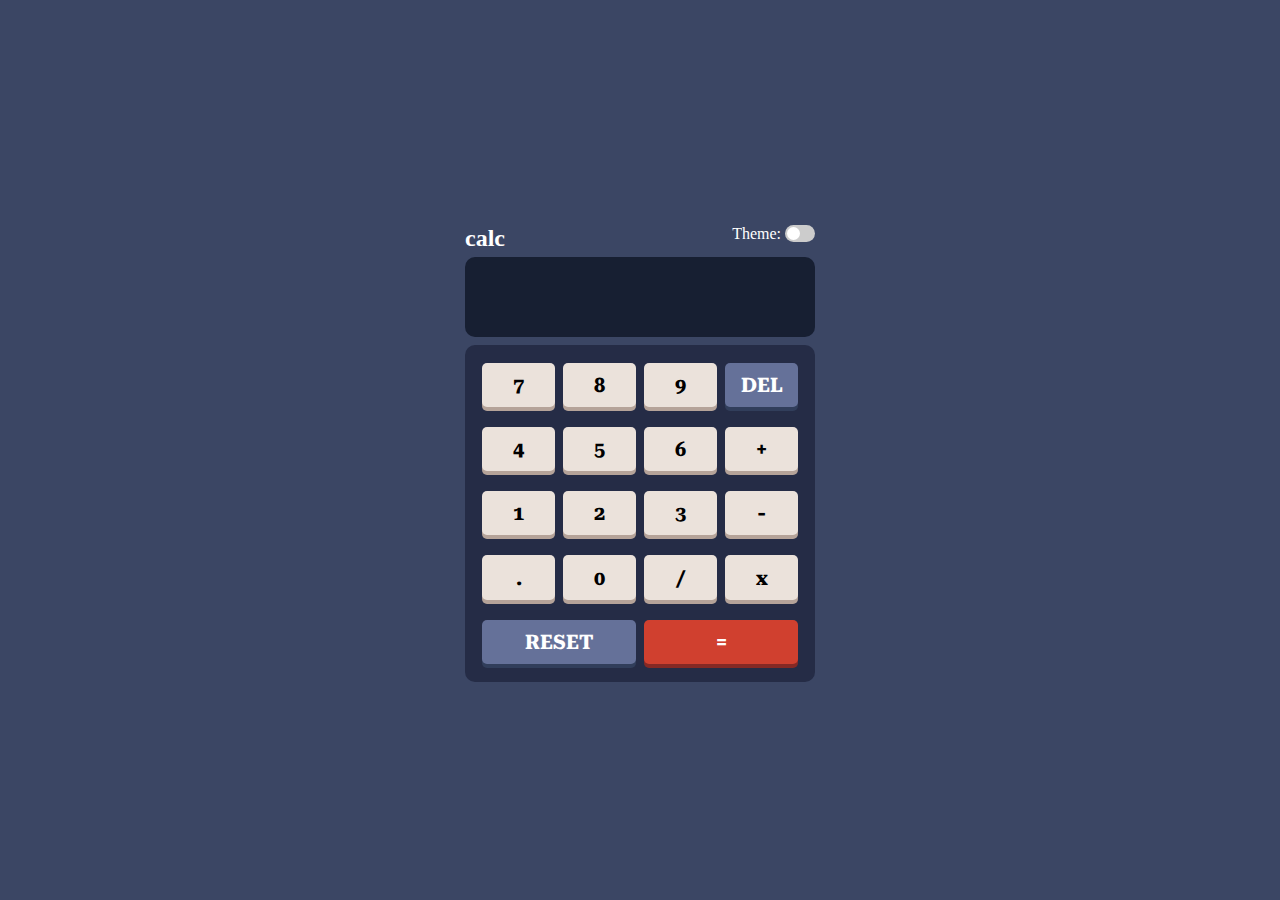
<file: Calculater/index.html>
<!DOCTYPE html>
<html lang="en">

<head>
    <meta charset="UTF-8">
    <meta name="viewport" content="width=device-width, initial-scale=1.0">
    <title>Calculater</title>
    <link rel="stylesheet" href="style.css">
    <link rel="stylesheet" href="toggle.css">
</head>

<body>
    <header>

    </header>
    <main>
        <div class="calulater_App">

            <div class="UpperSide">
                <div class="heading">
                    <h2>calc</h2>
                    <div class="toggleMenu">
                        <label for="toggleButton">Theme: </label>
                        <label class="switch">
                            <input type="checkbox" id="theme-toggle">
                            <span class="slider round"></span>
                        </label>
                    </div>
                </div>
                <div class="input">
                    <input type="text" id="inputTag" readonly>
                </div>
            </div>

            <div class="mainSide">
                <div class="row row1">
                    <button class="appenButton" id="7">7</button>
                    <button class="appenButton" id="8">8</button>
                    <button class="appenButton" id="9">9</button>
                    <button id="Del">DEL</button>
                </div>
                <div class="row row2">
                    <button class="appenButton" id="4">4</button>
                    <button class="appenButton" id="5">5</button>
                    <button class="appenButton" id="6">6</button>
                    <button id="plus" class="operatorButtons">+</button>
                </div>
                <div class="row row3">
                    <button class="appenButton" id="1">1</button>
                    <button class="appenButton" id="2">2</button>
                    <button class="appenButton" id="3">3</button>
                    <button id="subtract" class="operatorButtons">-</button>
                </div>
                <div class="row row4">
                    <button class="appenButton" id=".">.</button>
                    <button class="appenButton" id="0">0</button>
                    <button id="divide" class="operatorButtons">/</button>
                    <button id="multiply" class="operatorButtons">x</button>
                </div>
                <div class="row row5">
                    <button id="reset">RESET</button>
                    <button id="equal">=</button>
                </div>

            </div>
        </div>
        <script src="script.js"></script>
    </main>
    <footer>

    </footer>
</body>

</html>
</file>
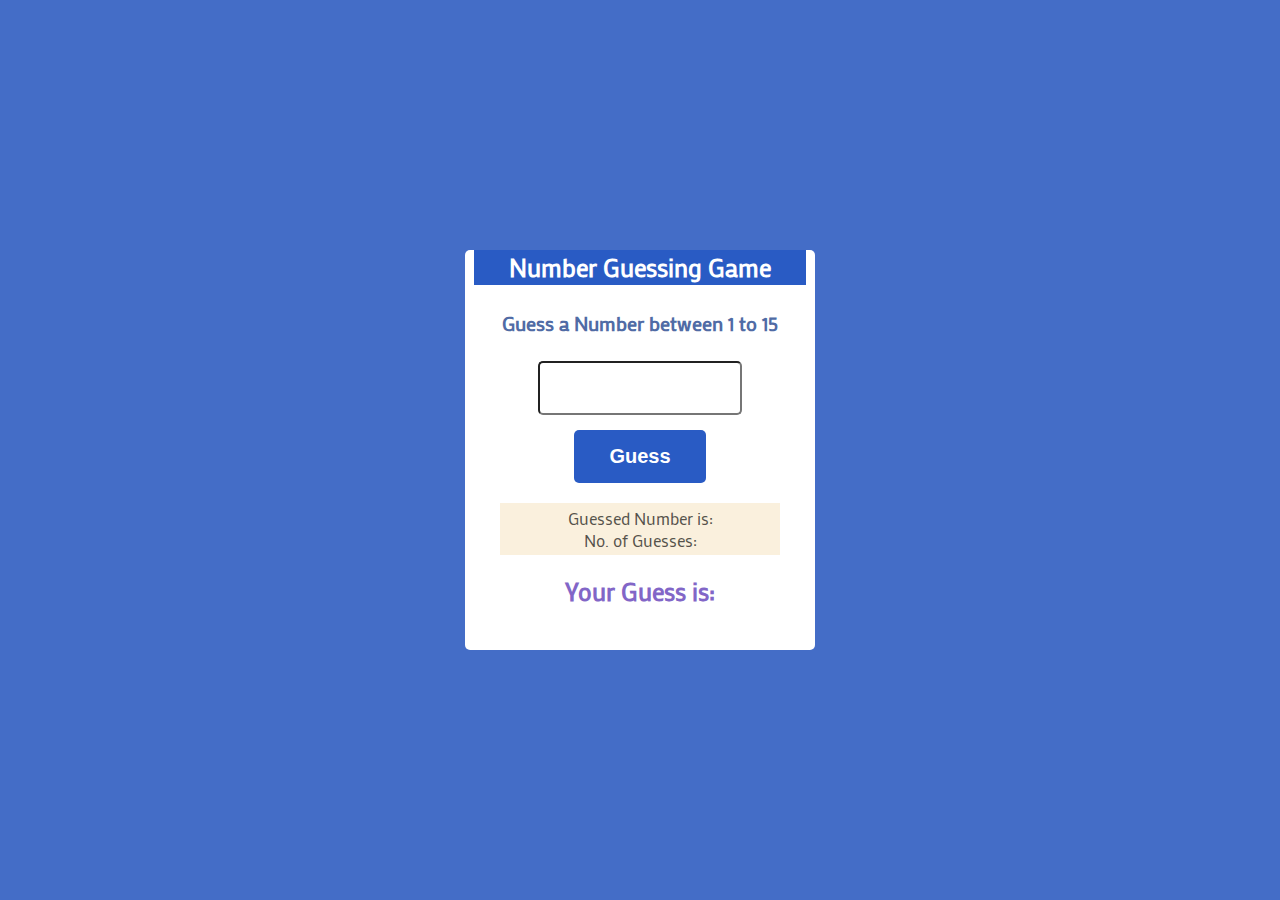
<file: Number Guessing Game/index.html>
<!DOCTYPE html>
<html lang="en">
<head>
    <meta charset="UTF-8">
    <meta name="viewport" content="width=device-width, initial-scale=1.0">
    <link rel="stylesheet" href="style.css">
    <title>Guess the Number</title>

</head>
<body>

    <div class="GameContainer mako-regular" >
            <div id="gameHeader" >
                <p >Number Guessing Game</p>
            </div>
            <p>Guess a Number between 1 to 15</p>
            <div class="inputSubmission">
                <input type="number" id="guessInput"><br>
                <button id="guessButton">Guess</button>
    
            </div>
            <div class="resultShow">
                <p>Guessed Number is: <span id="guessedNumber"></span></p>
                <p>No. of Guesses: <span id="numberOfGuesses"></span></p>
            </div>
            <div class="hint">
                <p>Your Guess is: <span id="hintSpan"></span></p>
            </div>
    </div>
    <script src="script.js"></script>
</body>
</html>
</file>
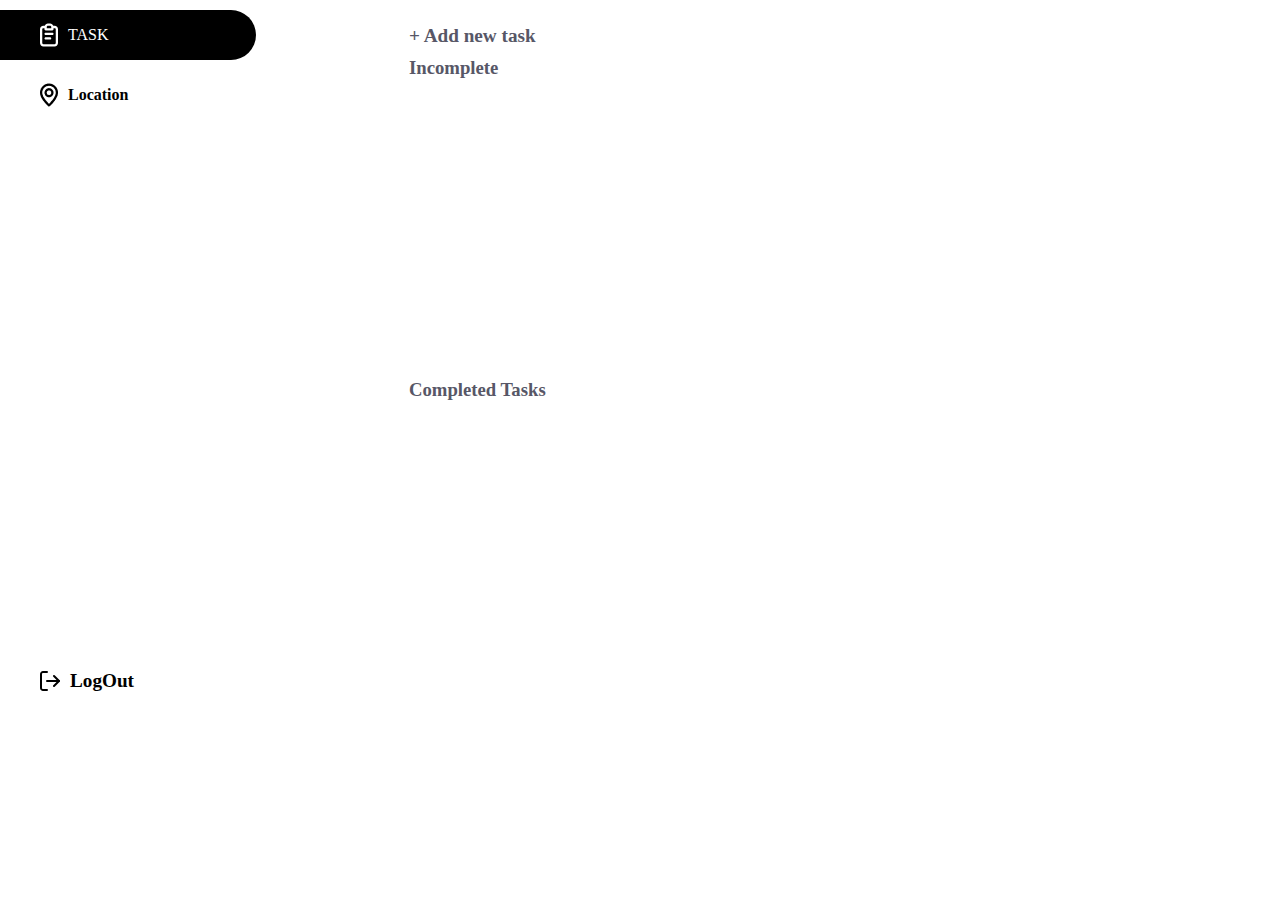
<file: Figma/ToDoList/index.html>
<!DOCTYPE html>
<html lang="en">

<head>
    <meta charset="UTF-8">
    <meta name="viewport" content="width=device-width, initial-scale=1.0">
    <title>ToDo App</title>
    <link rel="stylesheet" href="style.css">
</head>

<body>
    <header>

    </header>
    <div class="popup">
        <h2>New Task</h2>
        <div class="discriptionMenu">
            <div class="popupitem">
                <p><img src="utilities/summaryicon.png" alt="summary"> Summary</p>
                <input type="text" name="summary" id="summary">
            </div>
            <div class="popupitem">
                <p><img src="utilities/descriptionicon.png" alt="description"> Description</p>
                <input type="text" name="description" id="description">
            </div>
            <div class="popupitem">
                <p><img src="utilities/dudateicon.png" alt="duedate"> Due Date</p>
                <input type="datetime-local" name="duedate" id="duedate">
            </div>
            <div class="buttons">
                <button id="save">Save</button>
                <button id="cancel">Cancel</button>
            </div>

        </div>
    </div>
    <main>
        <div class="reminder">
           <div class="remindedTask">
            <div class="sec1">
                <div class="spans">
                    <h3 class="summary">Sample Summary</h3>
                    <span class="description">Sample</span>
                </div>
                <img src="utilities/REminderFrame.png" alt="">
            </div>
            <div class="sec2">
                <button class="skip">skip</button>
                <button class="remindMeLetter">Remind Me Later</button>
            </div>

           </div>
           
        </div>


        <div class="leftside">
            <div class="navitem">
                <img src="utilities/TaskWhite.svg" alt="icon" class="marginLeft">
                <p><a href="index.html">TASK</a></p>
            </div>
            <div class="navitem" style="background-color: white;">
                <img src="utilities/locationblack.png" alt="icon" class="marginLeft">
                <p ><a href="location.html" style="color: black;font-weight: bold;">Location</a></p>
            </div>
            <div class="navitem logout">
                <img src="utilities/logout.svg" alt="icon" class="marginLeft">
                <p><a href="login.html">LogOut</a></p>
            </div>
        </div>
        <div class="rightside">
            <div class="addnewtask">
                <p>+ Add new task</p>
            </div>

            <h3>Incomplete</h3>
            <div class="incompleteTasks">
               
            </div>

            <h3>Completed Tasks</h3>
            <div class="completedTask">
               

            </div>
        </div>


       
        <script src="script.js"></script>
    </main>

    <footer>

    </footer>
</body>

</html>
</file>
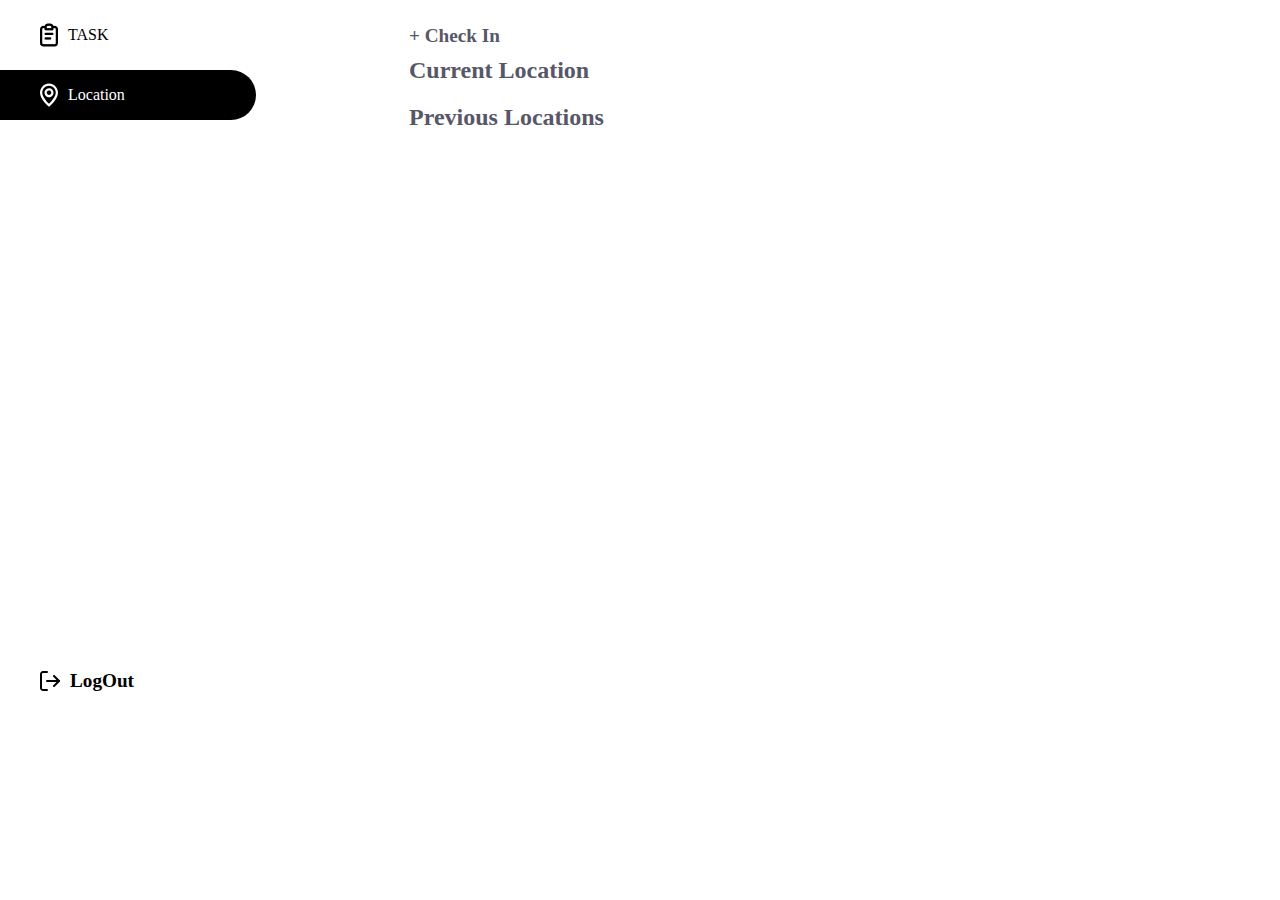
<file: Figma/ToDoList/location.html>
<!DOCTYPE html>
<html lang="en">
<head>
    <meta charset="UTF-8">
    <meta name="viewport" content="width=device-width, initial-scale=1.0">
    <title>location</title>
    <link rel="stylesheet" href="style.css">
</head>
<body>
    <div class="leftside">
        <div class="navitem" style="background-color: white;color: black;">
            <img src="utilities/taksblack.png" alt="icon" class="marginLeft">
            <p><a href="index.html" style="color: black;">TASK</a></p>
        </div>
        <div class="navitem">
            <img src="utilities/locationWhtie.svg" alt="icon" class="marginLeft">
            <p><a href="location.html">Location</a></p>
        </div>
        <div class="navitem logout">
            <img src="utilities/logout.svg" alt="icon" class="marginLeft">
            <p><a href="login.html">LogOut</a></p>
        </div>
    </div>
    <div class="rightside">
            <div class="addnewtask">
                <p>+ Check In</p>
            </div>
            <h2>Current Location</h2>

              <div class="currentLocation">
               
            </div>

          <h2>Previous Locations</h2> 
             <div class="previousLocations">
               
             </div>
    </div>
    <script src="location.js"></script>
</body>
</html>
</file>
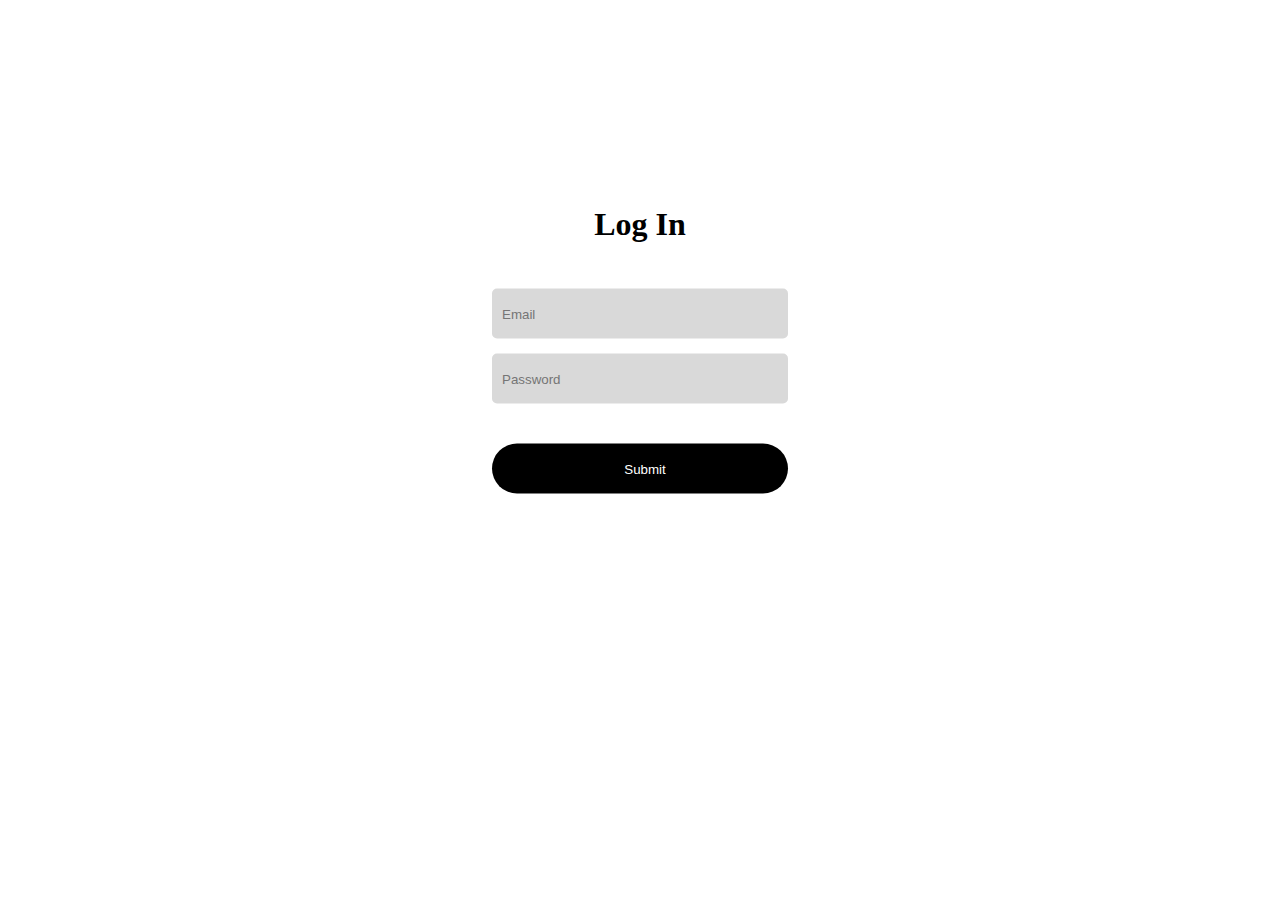
<file: Figma/ToDoList/login.html>
<!DOCTYPE html>
<html lang="en">
<head>
    <meta charset="UTF-8">
    <meta name="viewport" content="width=device-width, initial-scale=1.0">
    <title>Login</title>
    <link rel="stylesheet" href="style.css">
</head>
<body>
    <header>

    </header>
    <main>
        <div class="loginContainer">
            <div class="heading">
                <h1>Log In</h1>
            </div>
            <div class="loginform">
                <input type="text" name="email" id="email" placeholder="Email">
                <input type="password" name="pwd" id="pwd" placeholder="Password">
                <input type="submit" name="submit" id="submit" value="Submit" onclick="verify()">
            </div>
        </div>
        
    </main>
    <script src="script.js"></script>
    <footer>

    </footer>
</body>
</html>
</file>
<file: Calculater/style.css>
@import url('https://fonts.googleapis.com/css2?family=Bebas+Neue&family=Roboto+Serif:ital,opsz,wght@0,8..144,100..900;1,8..144,100..900&display=swap');

* {
    margin: 0;
    padding: 0;
}
.dark{
    background-color: #44403f;
}
body{
    background-color: rgb(59, 70, 100);
}
main {
    position: relative;
    width: 100%;
    height: 100vh;
}

.calulater_App {
    width: 350px;
    height: 450px;
    box-sizing: border-box;
    position: relative;
    position: absolute;
    top: 50%;
    right: 50%;
    transform: translate(50%, -50%);

}

.UpperSide {
    height: 25%;
    width: 100%;
    display: flex;
    flex-direction: column;
    box-sizing: border-box;
}

.heading {
    display: flex;
    justify-content: space-between;
    color: white;
    margin-bottom: 5px;
}

.input input {
    width: 100%;
    height: 80px;
    background-color: rgb(23, 31, 50);
    border-radius: 10px;
    border: none;
    color: white;
    font-family: "Roboto Serif", serif;
    font-optical-sizing: auto;
    font-weight: bolder;
    font-size: 40px;
    font-style: normal;
    font-variation-settings:
        "wdth" 100,
        "GRAD" 0;
    text-align: right;

}





.mainSide {
    height: 75%;
    width: 100%;
    margin-top: 2%;
    box-sizing: border-box;
    padding: 8px;
    display: flex;
    flex-direction: column;
    justify-content: center;
    align-items: center;
    background-color: rgb(37, 44, 70);
    border-radius: 10px;
}

#Del {
    color: white;
    background-color: rgb(101, 113, 153);
    box-shadow: 0 4px 0px #313e5b;
}

#Del:hover {
    color: white;
    background-color: rgba(101, 113, 153, 0.623);
}

#reset {
    color: white;
    background-color: rgb(101, 113, 153);
    box-shadow: 0 4px 0px #313e5b;
}

#reset:hover {
    color: white;
    background-color: rgba(101, 113, 153, 0.623);
}

#equal {
    background-color: rgb(208, 64, 47);
    color: white;
    box-shadow: 0 4px 0 #852925;
}

#equal:hover {
    background-color: rgba(208, 63, 47, 0.432);
    color: white;
}

.row {
    width: 100%;
    height: 18%;
    display: flex;
    padding: 5px;
    margin: 5px;
    box-sizing: border-box;
    justify-content: space-between;
}

.row button {
    flex: 1 1 0;
    margin: 0px 4px 0px 4px;
    padding: 10px 10px;
    border-radius: 5px;
    border: none;
    cursor: pointer;
    box-shadow: 0px 4px 0px #b5a399;
    background-color: rgb(235, 226, 219);
    font-family: "Roboto Serif", serif;
    font-optical-sizing: auto;
    font-weight: bolder;
    font-style: normal;
    font-size: 20px;
    font-variation-settings:
        "wdth" 100,
        "GRAD" 0;

        
}

.row button:hover {
    background-color: rgba(0, 0, 0, 0.1);
    color: white;
}
</file>
<file: Calculater/toggle.css>
.switch {
    position: relative;
    display: inline-block;
    width: 30px;
    height: 17px;
}

.slider {
    position: absolute;
    top: 0;
    left: 0;
    right: 0;
    bottom: 0;
    border-radius: 17px;
    background-color: #ccc;
    transition: background-color 0.3s;
}

.slider:before {
    position: absolute;
    content: "";
    height: 13px;
    width: 13px;
    left: 2px;
    bottom: 2px;
    background-color: #fff;
    border-radius: 50%;
    transition: transform 0.3s;
}

.slider.round {
    border-radius: 17px;
}

#theme-toggle {
    opacity: 0;
    height: 0;
    width: 0;
}

#theme-toggle:checked+.slider {
    background-color: #a74a33;
}

#theme-toggle:checked+.slider:before {
    transform: translateX(13px);
}

#theme-toggle:checked+.slider+.toggle-label {
    color: #fff;
}
</file>
<file: Number Guessing Game/style.css>
@import url('https://fonts.googleapis.com/css2?family=Mako&display=swap');

.mako-regular {
    font-family: "Mako", sans-serif;
    font-weight: 400;
    font-style: normal;
  }
  

*{
    margin: 0;
    padding: 0;
}
body{
    background-color: #446dc7;
}
main {
    position: relative;
    width: 100%;
    height: 100vh;
}

.GameContainer {
    width: 350px;
    height: 400px;
    box-sizing: border-box;
    position: relative;
    position: absolute;
    top: 50%;
    right: 50%;
    transform: translate(50%, -50%);
    border-radius: 5px;
    background-color: white;

}
#gameHeader{
    width: 95%;
    background-color: #295bc4;
    margin: 0px auto;
    color: white;
    height:  35px;
    line-height: 35px;
    text-align: center;
    margin-bottom: 25px;
    font-size: 25px;
    font-weight: bolder;


}
.GameContainer > p{
    text-align: center;
    margin-bottom: 25px;
    color: #506ba5;
    font-size: 20px;
    font-weight: bold;

}
.inputSubmission{
    text-align: center;
    margin-bottom: 20px;
}

.inputSubmission > input{
    margin-bottom: 15px;
    height: 50px;
    width: 200px;
    border-radius: 5px;
    font-size: 25px;
    text-align: center;

}
.inputSubmission > button{
    padding: 15px 35px;
    background-color: #295BC4;
    color: white;
    border-radius: 5px;
    border: none;
    font-size: 20px;
    font-weight: bolder;
}
.inputSubmission > button:hover{
    background-color: #295ac486;
    color: black;
}
.resultShow{
    width:  80%;
    margin: 0px auto;
    text-align: center;
    background-color: rgba(245, 222, 179, 0.452);
    padding: 4px 0px;
    margin-bottom: 20px;
    font-size: 17px;
    color: rgba(0, 0, 0, 0.664);
}

.hint{
    text-align: center;
    font-size: 25px;
    color: #8266C7;
    font-weight: bold;

}
input[type=number]::-webkit-inner-spin-button,
input[type=number]::-webkit-outer-spin-button {
    -webkit-appearance: none;
    margin: 0;
}
</file>
<file: Figma/ToDoList/style.css>
* {
    margin: 0;
    padding: 0;
    box-sizing: border-box;
}

body {
    width: 1280px;
    height: 720px;
    position: relative;

}


.reminder{
    width: 260px;
    min-height: 100px;
    position: fixed;
    right: 1%;
    top: 1%;
    box-shadow: 0 0 1px 0 rgba(0, 0, 0, 0.5);
    display: flex;
    flex-direction: column;

}
.remindedTask{
    margin-top: 10px;
}

.sec1{
    display: flex;
    align-items: center;
    margin: 2px;
    padding: 6px;
    justify-content: space-between;
    height: 90%;
}
.spans{
    display: flex;
    flex-direction: column;
}

.sec2{
display: flex;
align-items: center;
justify-content: flex-end;
background-color: #F6F5F5;
line-height: 20px;
height: 10%;

}
.sec2 button{
background: none;
border: none;
margin-right: 20px;
padding: 10px 0px;
cursor: pointer;
}
.sec2 button:hover{
    text-decoration: underline;
}


main {
    width: 100%;
    height: 100%;
}
.popup{
    width: 55%;      
    height: auto;
    position: fixed;
    top: 50%;
    left: 50%;
    transform: translate(-50%, -50%);
    z-index: 1;
    padding: 30px;
    background-color: rgba(255, 255, 255, 0.829);
    display: none;
    box-shadow: 0 0 10px rgba(0, 0, 0, 0.3); /* Box shadow */


}
.discriptionMenu{
    padding: 25px;
    width: 100%;
}
.popupitem{
    margin-bottom:25px;


}

.popupitem p{
    font-size: larger;
}
.popupitem input{
    margin-top: 10px;
    width: 100%;
    height: 40px;
    font-size: large;
    padding-left: 10px;
    border: none;
    border-bottom: 1px solid black;
    outline: none;
}
.buttons{
    margin-top: 20px;
    width: 100%;
    display: flex;
    flex-direction: column;
    justify-content: center;
    align-items: center;
    
}


.buttons button{
    padding: 10px 150px; 
    width: 60%;
    margin-top: 10px;
    border-radius:40px ; 
    border: none;  
    font-size: large;
    cursor: pointer;

}

#save{
    background-color: black;
    color: white;
}



.loginContainer {
    height: 343px;
    width: 296px;
    position: absolute;
    top: 50%;
    right: 50%;
    transform: translate(50%, -50%);

}

.heading {
    width: 100%;
    height: 70px;
    text-align: center;
}

.heading h1 {
    line-height: 70px;

}

.loginform {
    margin-top: 15px;

}

.loginform input {
    width: 100%;
    height: 50px;
    padding-left: 10px;
    margin-top: 15px;
    border: none;
    background-color: #D9D9D9;
    border-radius: 5px;
}

#submit {
    background-color: black;
    border-radius: 50px;
    border: none;
    color: white;
    margin-top: 40px;
}


.leftside {
    width: 20%;
    height: 100%;
    float: left;
    position: relative;


}

.navitem {
    width: 100%;
    height: 50px;
    display: flex;
    align-items: center;
    cursor: pointer;
    background-color: black;
    color: white;
    margin-top: 10px;
    border-top-right-radius: 40px;
    border-bottom-right-radius: 40px;

}
.navitem p a{
    color: white;
    text-decoration: none;
}
.navitem img {
    fill: black;
    margin-right: 10px;
}

.logout {
    position: absolute;
    bottom: 2%;
    background-color: white;
    font-size: larger;
    font-weight: bold;
    cursor: pointer;
}
.logout p a{
    color: black;
}


.rightside {
    width: auto;
    height: 100vh;
    position: absolute;
    left: 30%;
    padding: 25px;

}
.incompleteTasks{
    min-height: 300px;
}
.task{
    display: flex;
    align-items: center;

}
.chekbox{
    transform: scale(1.5);
}
.textspans{
    display: flex;
    flex-direction: column;
    margin-left: 15px;
    font-size: small;
}
.title{
    font-size: large;
    font-weight: bold;
    color: #575767;
}

.rightside p,h2,h3{
    color: #575767;

}

.task{
    margin: 10px 0px;
}
.time{
    color: #B9B9BE;
}
.addnewtask{
    margin-bottom: 10px;
    cursor: pointer;
    font-size: larger;
    font-weight: bold;
}
.checkedTask{
    margin: 5px 0px;
}
.completedTask{
    padding: 20px;
} 
.completedTask input{
    transform: scale(1.5);
    margin-right: 20px;
}
.completedTask span{
    font-size: large;
    color: rgb(173, 156, 156);
   
}
.marginLeft{
    margin-left: 40px;
}

.location, .currentLocation{
    display: flex;
    align-items: center;
    padding: 10px;
  }
  
  .map-icon {
    font-size: 24px;
    margin-right: 10px;
  }
  
  .location-text {
    font-size: 18px;
  }
  .location-text{
   color:  #575767;
   font-weight:500;
  }
  .coordinates{
    font-size: small;
    color: #B9B9BE;
    font-weight: bold;
  }
  .blur{
    filter: blur(5px);
  }
</file>
